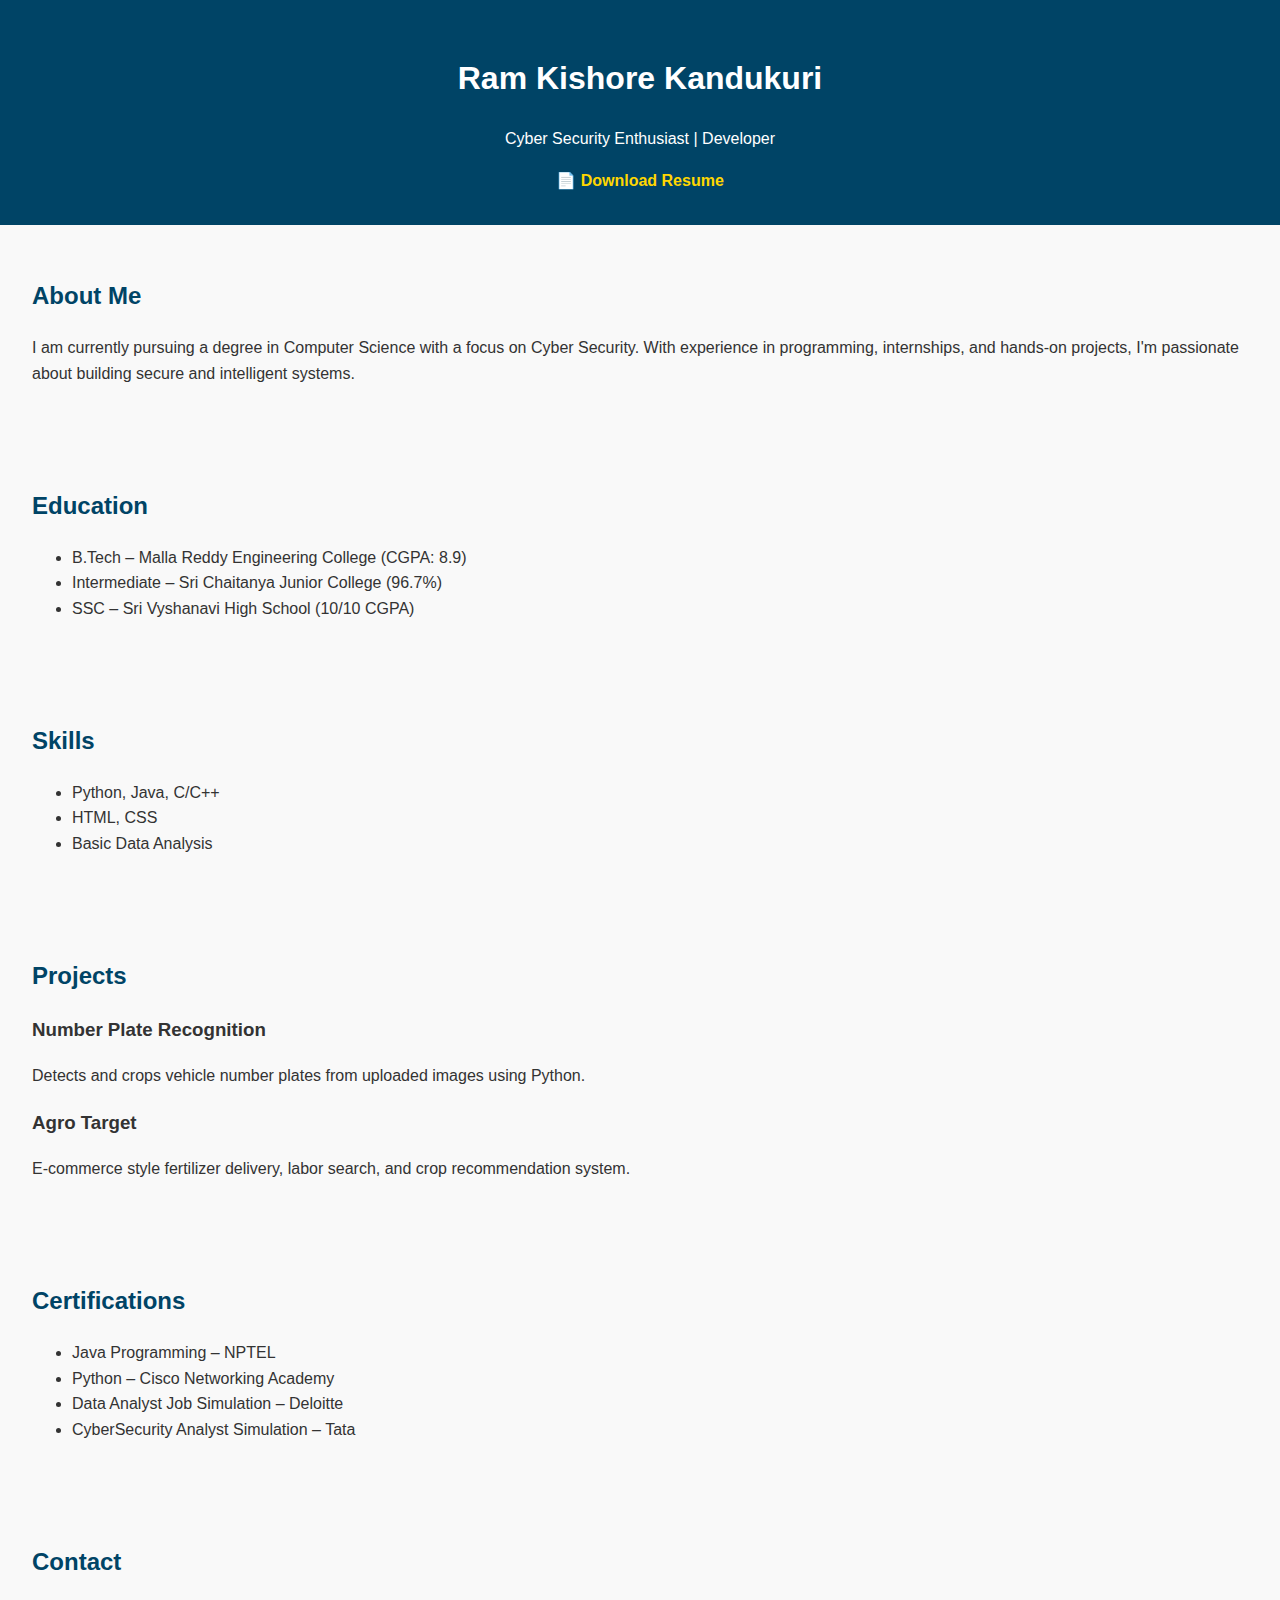
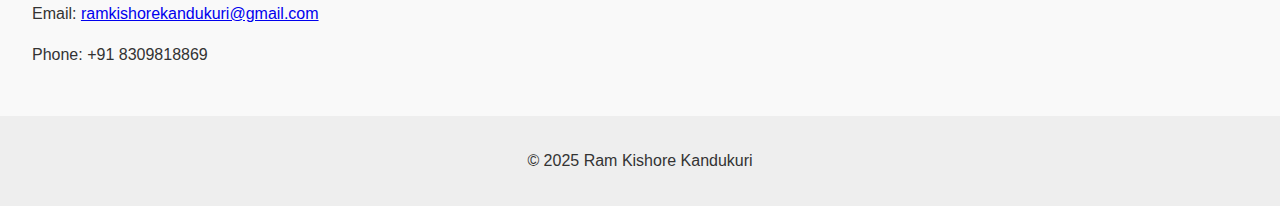
<file: index.html>
<!DOCTYPE html>
<html lang="en">
<head>
  <meta charset="UTF-8" />
  <meta name="viewport" content="width=device-width, initial-scale=1.0" />
  <title>Ram Kishore Kandukuri | Portfolio</title>
  <link rel="stylesheet" href="style.css" />
</head>
<body>
  <header>
    <h1>Ram Kishore Kandukuri</h1>
    <p>Cyber Security Enthusiast | Developer</p>
    <a href="resume.pdf" download>📄 Download Resume</a>
  </header>

  <section id="about">
    <h2>About Me</h2>
    <p>I am currently pursuing a degree in Computer Science with a focus on Cyber Security. With experience in programming, internships, and hands-on projects, I'm passionate about building secure and intelligent systems.</p>
  </section>

  <section id="education">
    <h2>Education</h2>
    <ul>
      <li>B.Tech – Malla Reddy Engineering College (CGPA: 8.9)</li>
      <li>Intermediate – Sri Chaitanya Junior College (96.7%)</li>
      <li>SSC – Sri Vyshanavi High School (10/10 CGPA)</li>
    </ul>
  </section>

  <section id="skills">
    <h2>Skills</h2>
    <ul>
      <li>Python, Java, C/C++</li>
      <li>HTML, CSS</li>
      <li>Basic Data Analysis</li>
    </ul>
  </section>

  <section id="projects">
    <h2>Projects</h2>
    <div>
      <h3>Number Plate Recognition</h3>
      <p>Detects and crops vehicle number plates from uploaded images using Python.</p>
    </div>
    <div>
      <h3>Agro Target</h3>
      <p>E-commerce style fertilizer delivery, labor search, and crop recommendation system.</p>
    </div>
  </section>

  <section id="certifications">
    <h2>Certifications</h2>
    <ul>
      <li>Java Programming – NPTEL</li>
      <li>Python – Cisco Networking Academy</li>
      <li>Data Analyst Job Simulation – Deloitte</li>
      <li>CyberSecurity Analyst Simulation – Tata</li>
    </ul>
  </section>

  <section id="contact">
    <h2>Contact</h2>
    <p>Email: <a href="mailto:ramkishorekandukuri@gmail.com">ramkishorekandukuri@gmail.com</a></p>
    <p>Phone: +91 8309818869</p>
  </section>

  <footer>
    <p>© 2025 Ram Kishore Kandukuri</p>
  </footer>
</body>
</html>
</file>
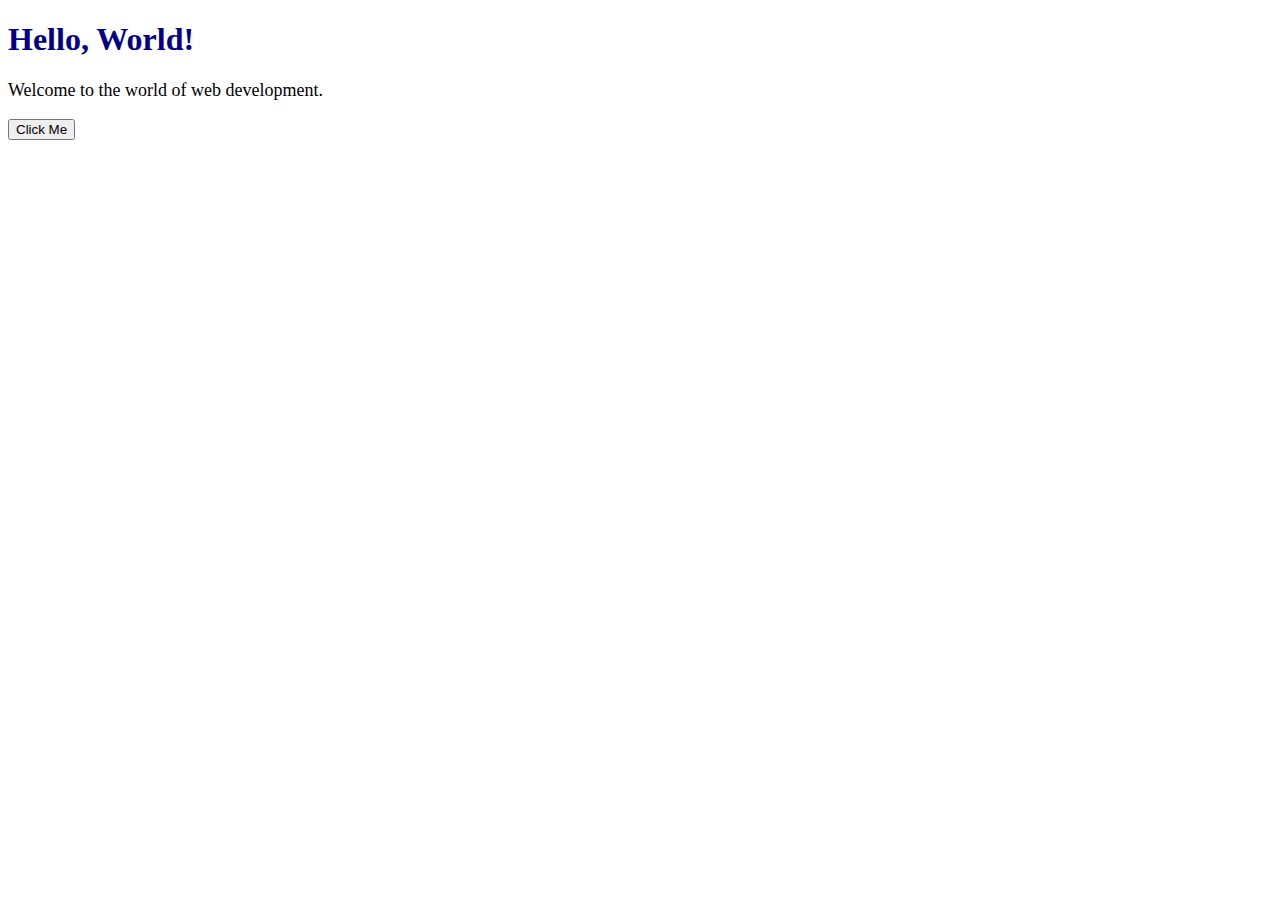
<file: index1.html>
<!DOCTYPE html>
<html lang="en">
<head>
    <meta charset="UTF-8">
    <title>Core Trio Demo</title>
    <link rel="stylesheet" href="styles.css">
</head>
<body>
    <h1>Hello, World!</h1>
    <p>Welcome to the world of web development.</p>
    <button>Click Me</button>

    <script>
        console.log("Page has loaded successfully!");
    </script>
</body>
</html>
</file>
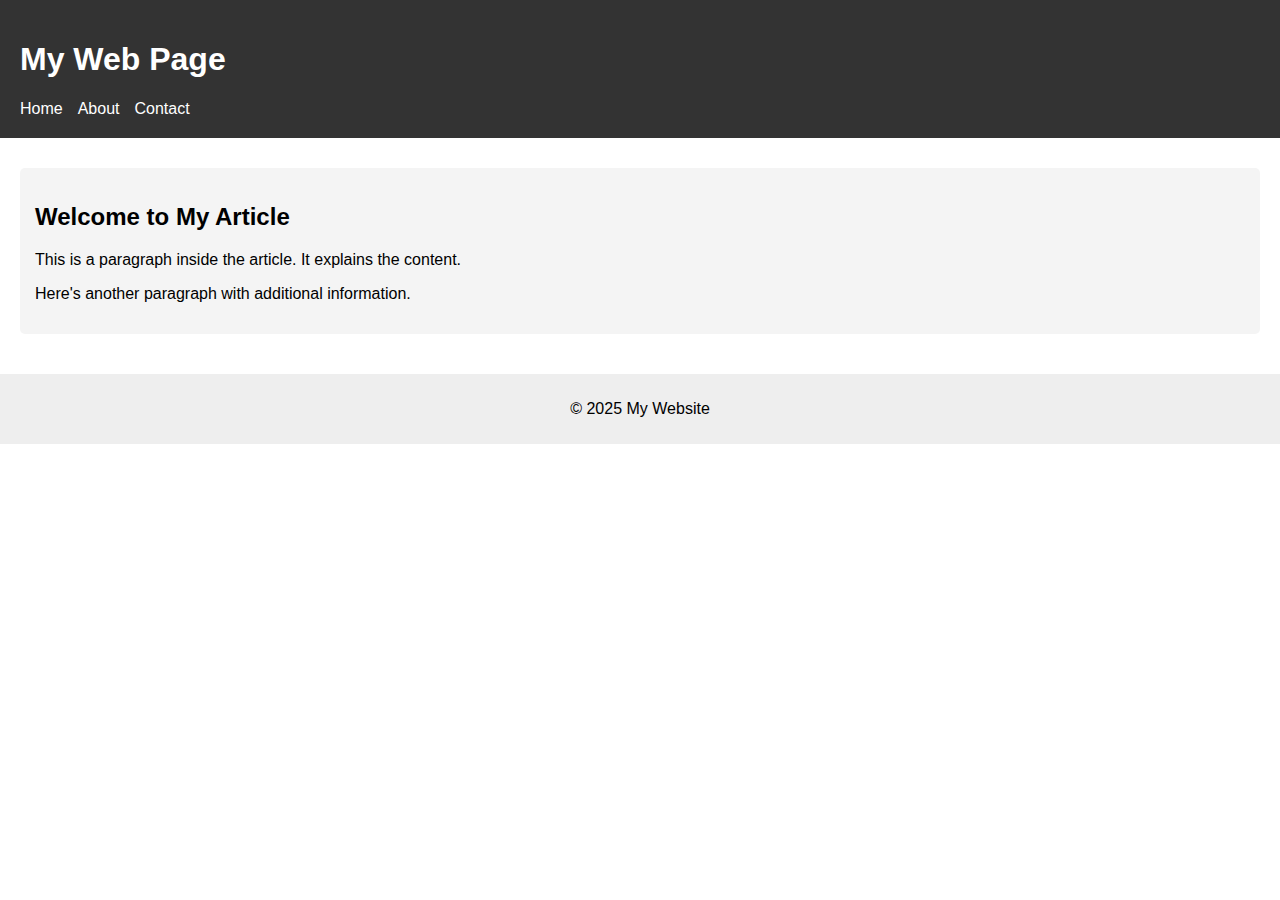
<file: index2.html>
<!DOCTYPE html>
<html lang="en">
<head>
    <meta charset="UTF-8">
    <title>Semantic Layout Example</title>
    <link rel="stylesheet" href="styles1.css">
</head>
<body>

    <header>
        <h1>My Web Page</h1>
        <nav>
            <ul>
                <li><a href="#">Home</a></li>
                <li><a href="#">About</a></li>
                <li><a href="#">Contact</a></li>
            </ul>
        </nav>
    </header>

    <main>
        <article>
            <h2>Welcome to My Article</h2>
            <p>This is a paragraph inside the article. It explains the content.</p>
            <p>Here's another paragraph with additional information.</p>
        </article>
    </main>

    <footer>
        <p>&copy; 2025 My Website</p>
    </footer>

</body>
</html>
</file>
<file: style.css>
body {
  font-family: Arial, sans-serif;
  margin: 0;
  padding: 0;
  line-height: 1.6;
  background-color: #f9f9f9;
  color: #333;
}
header {
  background-color: #004466;
  color: white;
  padding: 2rem;
  text-align: center;
}
header a {
  color: #ffd700;
  text-decoration: none;
  font-weight: bold;
}
section {
  padding: 2rem;
}
section h2 {
  color: #004466;
}
footer {
  background: #eee;
  text-align: center;
  padding: 1rem;
}
</file>
<file: styles.css>
h1 {
    color: darkblue;
}

p {
    font-size: 18px;
}
</file>
<file: styles1.css>
/* General Reset */
body {
    font-family: Arial, sans-serif;
    margin: 0;
    padding: 0;
}

/* Header & Navigation */
header {
    background-color: #333;
    color: white;
    padding: 20px;
}

nav ul {
    list-style-type: none;
    padding: 0;
    margin: 0;
    display: flex;
}

nav ul li {
    margin-right: 15px;
}

nav ul li a {
    color: white;
    text-decoration: none;
}

/* Main and Article */
main {
    padding: 20px;
}

article {
    background-color: #f4f4f4;
    padding: 15px;
    margin-top: 10px;
    border-radius: 5px;
}

/* Footer */
footer {
    text-align: center;
    padding: 10px;
    background-color: #eee;
    margin-top: 20px;
}
</file>
